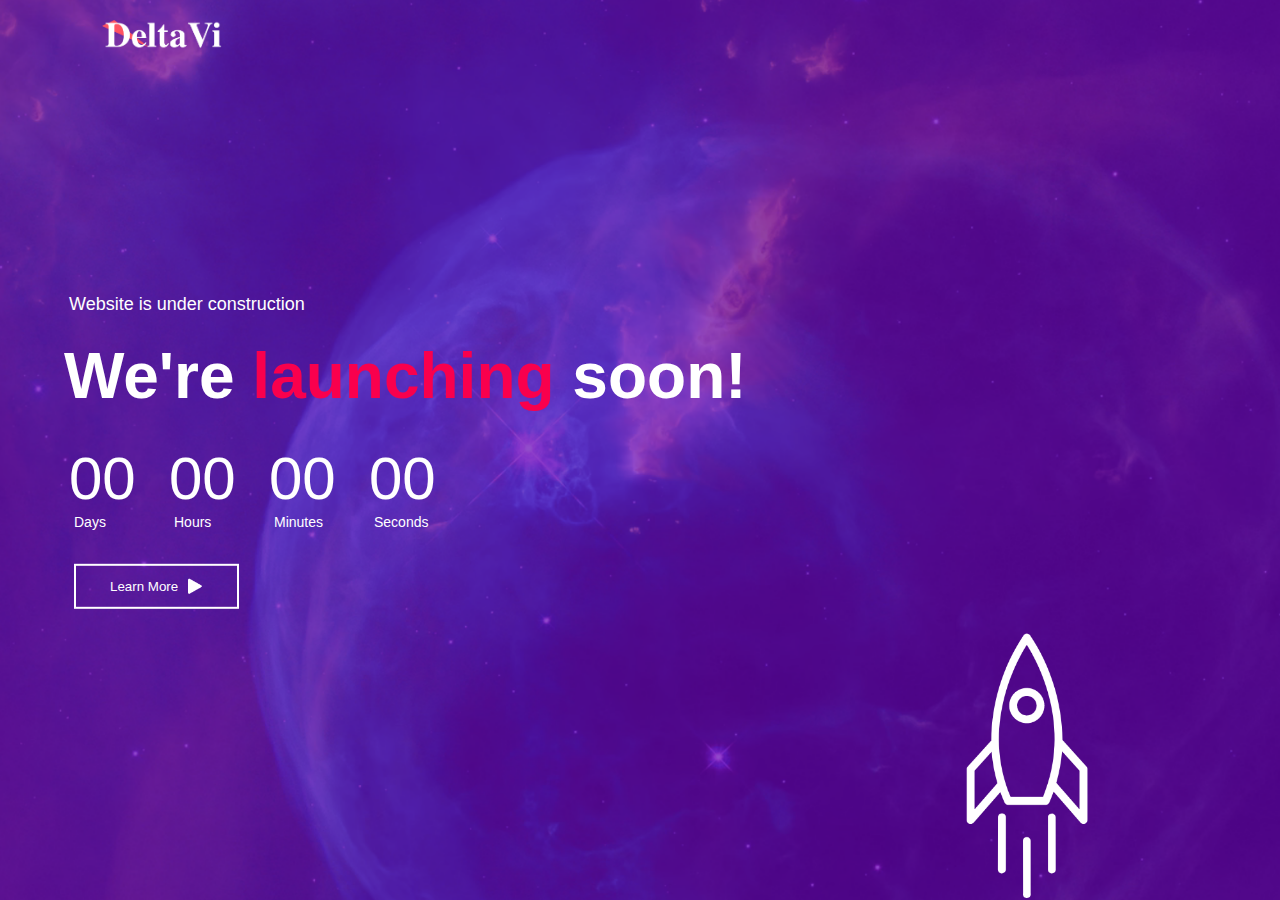
<file: coming soon/index.html>
<!DOCTYPE html>
<html lang="en">
<head>
    <meta charset="UTF-8">
    <meta http-equiv="X-UA-Compatible" content="IE=edge">
    <meta name="viewport" content="width=device-width, initial-scale=1.0">
    <title>Coming soon</title>
    <style>
        *{
            margin: 0;
            padding: 0;
            font-family: 'Poppins', sans-serif;
            box-sizing: border-box;
        }
        .container{
            width: 100vw;
            height: 100vh;
            background-image: url(images/background.png);
            background-position: center;
            background-size: cover;
            padding: 0 8%;
            position: relative;
        }
        .logo{
            width: 120px;
            cursor: pointer;
            padding: 20px 0;
        }
        .content{
            top: 50%;
            position: absolute;
            transform: translateY(-50%);
            color: #fff;
            margin-left: 5%;
            line-height: 1.5;
        }
        .content h1{
            font-size: 64px;
            font-weight: 600;
            margin-bottom: 10px;
        }
        .content p{
            font-size: 18px;
            margin: 0px 5px 10px;
        }
        button{
            color: #fff;
            border: 2px solid #fff;
            padding: 12px 34px;
            background: transparent;
            cursor: pointer;
            outline: none;
            display: flex;
            align-items: center;
            margin-top: 30px;
            margin-left: 10px;
        }
        .content h1 span{
            color: #f9004d;
        }
        button img{
            width: 15px;
            margin-left: 10px;
        }
        .launch-time{
            display: flex;
        }
        .launch-time div{
            flex-basis: 100px;
        }
        .launch-time div p{
            font-size: 60px;
            margin-bottom: -14px;
        }
        .launch-time div span{
            font-size: 14px;
            margin-left: 10px;
        }
        .rocket{
            width: 250px;
            position: absolute;
            right: 10%;
            bottom: 0;
            animation: rocket 4s linear infinite;
        }
        @keyframes rocket{
            0%{
                bottom: 0;
                opacity: 0;
            }
            100%{
                bottom: 105%;
                opacity: 1;
            }
        }
    </style>
</head>
<body>
    <div class="container">
        <img src="images/logo.png" class="logo">
    </div>
    <div class="content">
        <p>Website is under construction</p>
        <h1>We're <span>launching</span> soon!</h1>
        <div class="launch-time">
            <div>
                <p id="days">00</p>
                <span>Days</span>
            </div>
            <div>
                <p id="hours">00</p>
                <span>Hours</span>
            </div>
            <div>
                <p id="minutes">00</p>
                <span>Minutes</span>
            </div>
            <div>
                <p id="seconds">00</p>
                <span>Seconds</span>
            </div>
        </div>
        <button type="button">Learn More<img src="images/triangle.png"></button>
    </div>
    <img src="images/rocket.png" class="rocket">
    <script>
        var countDownDate = new Date("December 22, 2024 00:00:00").getTime();
        var x = setInterval(function() {
            var now = new Date().getTime();
            var distance = countDownDate - now;

            var days = Math.floor(distance / (1000 * 60 * 60 * 24));
            if (days < 10){
                days = '0' + days;
            }
            var hours = Math.floor((distance % (1000 * 60 * 60 * 24)) / (1000 * 60 * 60));
            if (hours < 10){
                hours = '0' + hours;
            }
            var minutes = Math.floor((distance % (1000 * 60 * 60)) / (1000 * 60));
            if (minutes < 10){
                minutes = '0' + minutes;
            }
            var seconds = Math.floor((distance % (1000 * 60)) / 1000);
            if (seconds < 10){
                seconds = '0' + seconds;
            }

            document.getElementById("days").innerHTML = days;
            document.getElementById("hours").innerHTML = hours;
            document.getElementById("minutes").innerHTML = minutes;
            document.getElementById("seconds").innerHTML = seconds;
        }, 1000);

        if(distance < 0){
            clearInterval(x);
            document.getElementById("days").innerHTML = '00';
            document.getElementById("hours").innerHTML = '00';
            document.getElementById("minutes").innerHTML = '00';
            document.getElementById("seconds").innerHTML = '00';
        }

    </script>
</body>
</html>
</file>
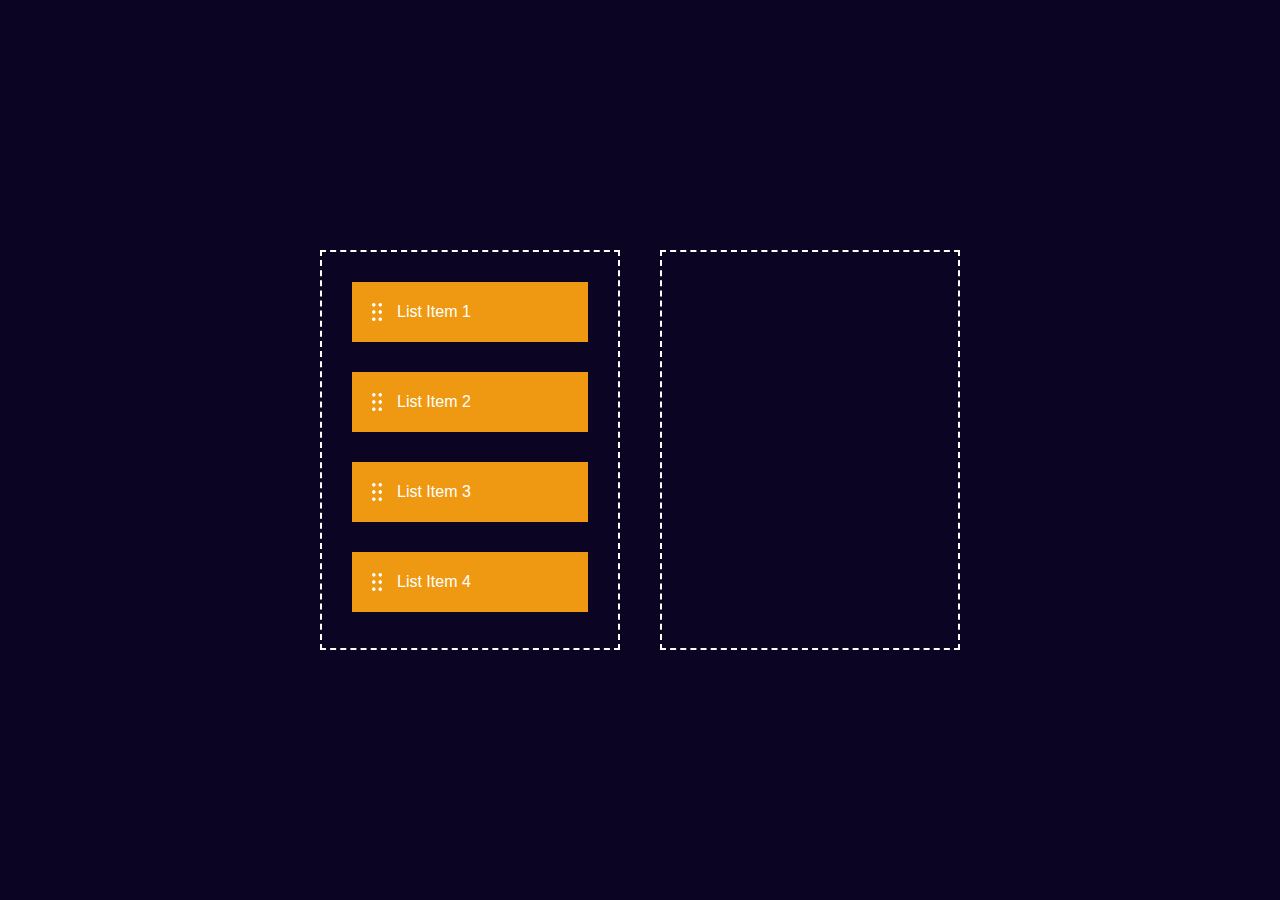
<file: drag&drop/index.html>
<!DOCTYPE html>
<html>
    <head>
        <meta name="viewport" content="width=device-width, initial-scale=1.0">
        <title>Drag & Drop</title>
        <style>
            * {
                margin: 0;
                padding: 0;
                font-family: Arial, Helvetica, sans-serif;
                box-sizing: border-box;
            }
            .container{
                width: 100%;
                min-height: 100vh;
                background:  #0b0423;
                display: flex;
                align-items: center;
                justify-content: center;
            }
            #left, #right{
                width: 300px;
                min-height: 400px;
                margin: 20px;
                border: 2px dashed #fff;
            }
            .list{
                background: #e91;
                height: 60px;
                margin: 30px;
                color: #fff;
                display: flex;
                align-items: center;
                cursor: grab;
            }
            .list img{
                width: 10px;
                margin-right: 15px;
                margin-left: 20px;
            }
        </style>
    </head>
    <body>
        <div class="container">
            <div id="left">
                <div class="list" draggable="true"><img src="icon.png" alt="drag_icon">List Item 1</div>
                <div class="list" draggable="true"><img src="icon.png" alt="drag_icon">List Item 2</div>
                <div class="list" draggable="true"><img src="icon.png" alt="drag_icon">List Item 3</div>
                <div class="list" draggable="true"><img src="icon.png" alt="drag_icon">List Item 4</div>
            </div>
            <div id="right">

            </div>
        </div>
        <script>
            let lists = document.getElementsByClassName("list");
            let rightBox = document.getElementById("right");
            let leftBox = document.getElementById("left");

            for(list of lists){
                list.addEventListener("dragstart", function(e){
                    let selected = e.target;

                    rightBox.addEventListener("dragover",e => e.preventDefault());
                    rightBox.addEventListener("drop", e => {
                        rightBox.appendChild(selected);
                        selected = null;
                    })

                    leftBox.addEventListener("dragover",e => e.preventDefault());
                    leftBox.addEventListener("drop", e => {
                        leftBox.appendChild(selected);
                        selected = null;
                    }) 
                })
            }

        </script>
    </body>
</html>
</file>
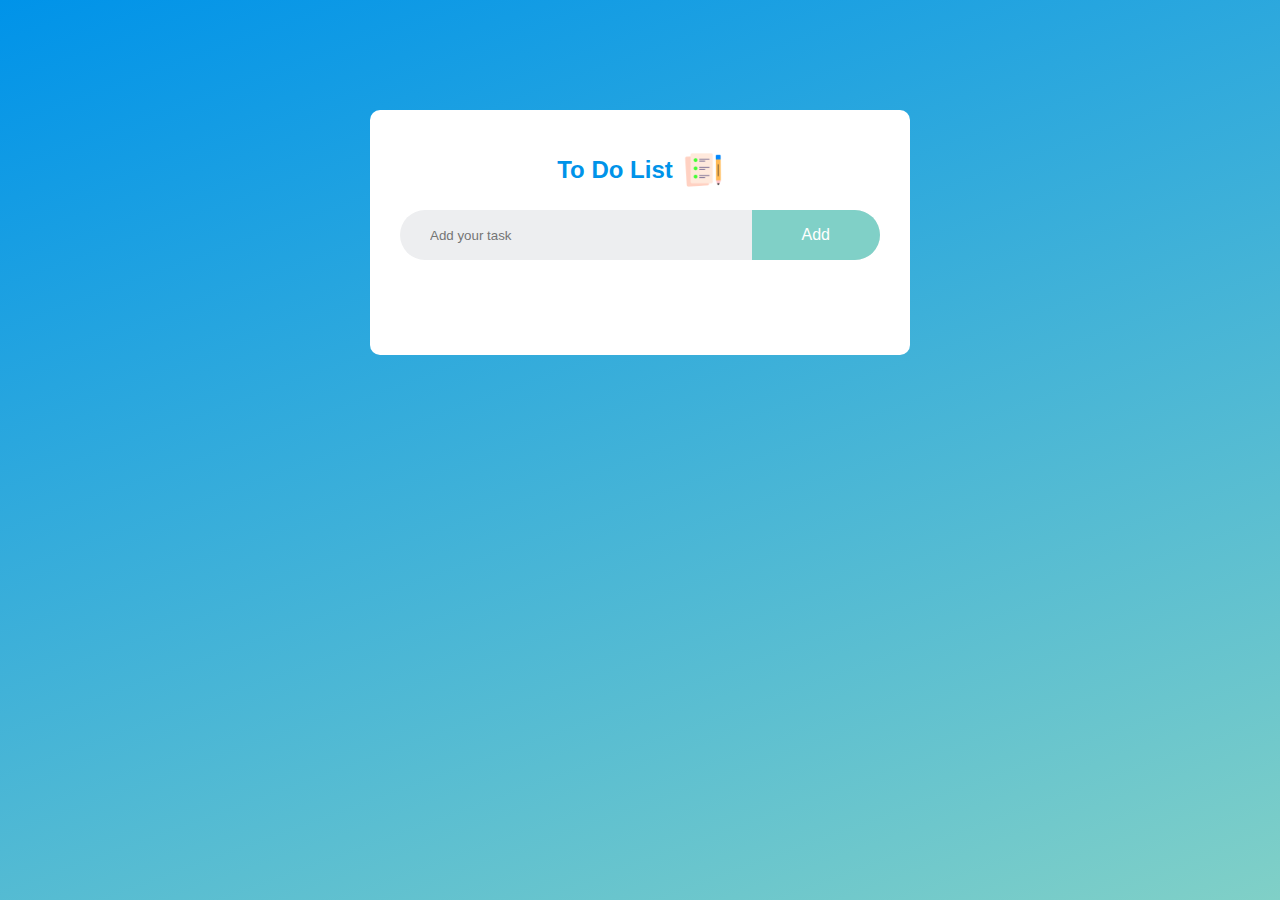
<file: to_do_list/index.html>
<!DOCTYPE html>
<html>
<head>
    <meta name="viewport" content="width=device-width, initial-scale=1.0">
    <meta charset="UTF-8">
    <title>To-Do List</title>
    <link rel="stylesheet" href="style.css">
</head>
<body>
<div class="container">
    <div class="todo-app">
        <h2>To Do List <img src="images/icon.png" alt="to do list icon"></h2>
        <div class="row">
            <input type="text" id="input-box" placeholder="Add your task">
            <button onclick="addTask()">Add</button>
        </div>
        <ul id="list-container">
        </ul>
    </div>
</div>
<script src="script.js"></script>
</body>
</html>
</file>
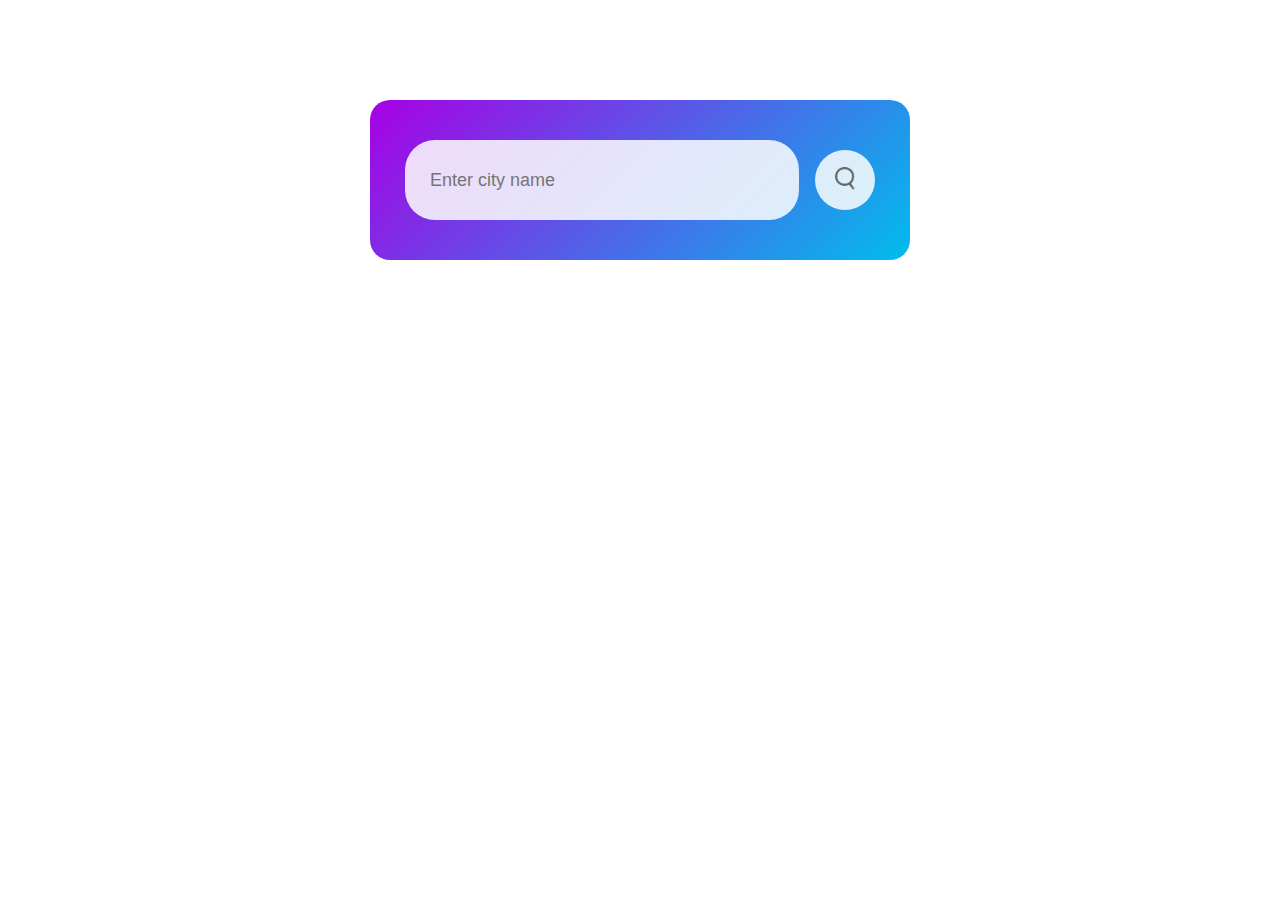
<file: weather/index.html>
<!DOCTYPE html>
<html>
<head>
    <meta name="viewport" content="width=device-width, initial-scale=1.0">
    <meta charset="UTF-8">
    <title>Weather App</title>
    <link rel="stylesheet" href="style.css">
</head>
<body>

    <div class="card">
        <div class="search">
            <input type="text" placeholder="Enter city name" spellcheck="false">
            <button>
                <img src="images/search.png">
            </button> 
        </div>
        <div class="error">
            <p>Invalid city name</p>
        </div>
        <div class="weather">
            <img src="images/rain.png" class="weather-icon">
            <h1 class="temp"></h1>
            <h2 class="city"></h2>
            <div class="details">
                <div class="col">
                    <img src="images/humidity.png">
                    <div>
                        <p class="humidity"></p>
                        <p class="txt">Humidity</p>
                    </div>
                </div>
                <div class="col">
                    <img src="images/wind.png">
                    <div>
                        <p class="wind"></p>
                        <p class="txt">Wind Speed</p>
                    </div>
                </div>
            </div>
        </div>
    </div>

    <script>
        const apiKey = '';
        const apiUrl = "https://api.openweathermap.org/data/2.5/weather?&units=metric&q=";
        let data;

        const searchBox = document.querySelector(".search input");
        const searchBtn = document.querySelector(".search button");
        const weatherIcon = document.querySelector(".weather-icon");

        async function checkWeather(city) {
            const response = await fetch(apiUrl + city + `&appid=${apiKey}`);
            data = await response.json()

            if(response.status == 404){
                document.querySelector(".error").style.display = "block";
                document.querySelector(".weather").style.display = "none";
                return;
            }

            document.querySelector(".error").style.display = "none";
            console.log(data);

            document.querySelector(".city").innerHTML = data.name;
            document.querySelector(".temp").innerHTML = Math.round(data.main.temp) + "°C";
            document.querySelector(".humidity").innerHTML = data.main.humidity + "%";
            document.querySelector(".wind").innerHTML = data.wind.speed + "km/h";

            if(data.weather[0].main == "Clouds"){
                weatherIcon.src = "images/clouds.png"
            }
            else if(data.weather[0].main == "Clear"){
                weatherIcon.src = "images/clear.png"
            }
            else if(data.weather[0].main == "Raing"){
                weatherIcon.src = "images/rain.png"
            }
            else if(data.weather[0].main == "Drizzle"){
                weatherIcon.src = "images/drizzle.png"
            }
            else if(data.weather[0].main == "Mist"){
                weatherIcon.src = "images/mist.png"
            }
            
            document.querySelector(".weather").style.display = "block";

        }

        searchBtn.addEventListener("click", ()=>{
            checkWeather(searchBox.value);
        })


    </script>

</body>
</html>
</file>
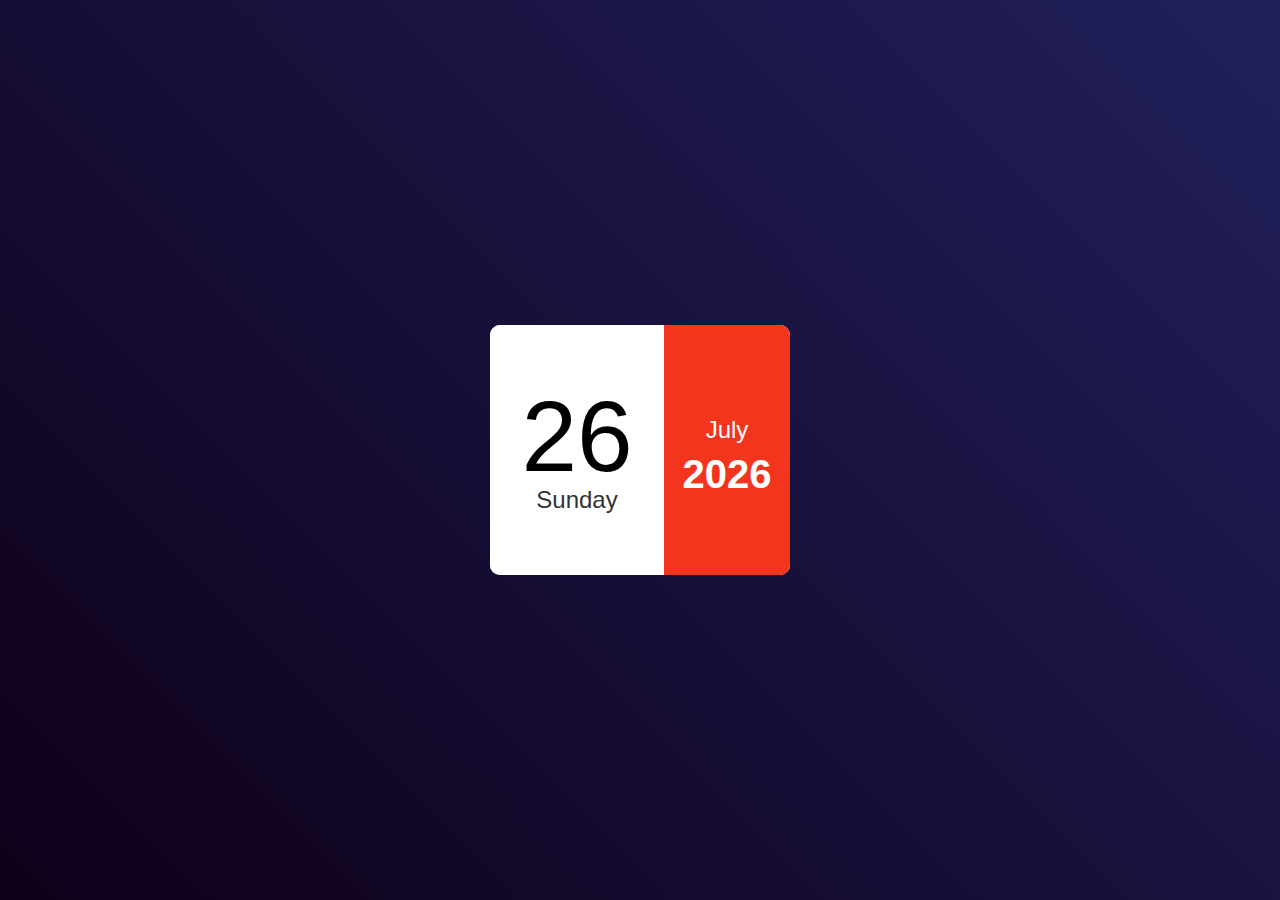
<file: calendar/calendar.html>
<!DOCTYPE html>
<html>
    <head>
        <meta name="viewport" content="width=device-width, initial-scale=1.0">
        <title>Calendar</title>
        <style>
            *{
                margin: 0;
                padding: 0;
                box-sizing: border-box;
                font-family: Arial, Helvetica, sans-serif;
            }
            .hero{
                width: 100%;
                min-height: 100vh;
                background: linear-gradient(45deg, #0f0019, #20205b);
                display: flex;
                align-items: center;
                justify-content: center;
            }
            .calendar{
                width: 300px;
                height: 250px;
                background: #fff;
                display: flex;
                align-items: center;
                border-radius: 10px;
            }
            .left, .right{
                height: 100%;
                display: flex;
                align-items: center;
                justify-content: center;
                font-size: 24px;
                flex-direction: column;
            }
            .right{
                background: #f4351e;
                color: #fff;
                width: 42%;
                border-top-right-radius: 10px;
                border-bottom-right-radius: 10px;
            }
            .left{
                background: white;
                width: 58%;
                border-top-left-radius: 10px;
                border-bottom-left-radius: 10px;
            }
            #date{
                font-size: 100px;
                line-height: 100px;
                
            }
            #day{
                color: hsl(0, 0%, 20%);
                font-weight: 400;
            }
            #year{
                font-size: 40px;
                font-weight: 600;
                line-height: 60px;
            }
            #month{
                font-weight: 400;
                margin-top: 20px;
            }
        </style>
    </head>
    <body>
        <div class="hero">
            <div class="calendar">
                <div class="left">
                    <p id="date">01</p>
                    <p id="day">Sunday</p>
                </div>
                <div class="right">
                    <p id="month">January</p>
                    <p id="year">2024</p>
                </div>
            </div>
        </div>
        <script>
            const date = document.getElementById("date");
            const day = document.getElementById("day");
            const month = document.getElementById("month");
            const year = document.getElementById("year");

            const today = new Date();

            const weekDays = ["Sunday", "Monday", "Tuesday", "Wednesday",
                "Thursday", "Friday", "Saturday" 
            ];
            const everyMonth = ["January", "February", "March", "April", "May", "June",
            "July", "August", "September", "October", "November", "December"
            ];
            date.innerHTML = (today.getDate() < 10 ? "0" : "") + today.getDate();
            day.innerHTML = weekDays[today.getDay()];
            month.innerHTML = everyMonth[today.getMonth()];
            year.innerHTML = today.getFullYear();

        </script>
    </body>
</html>
</file>
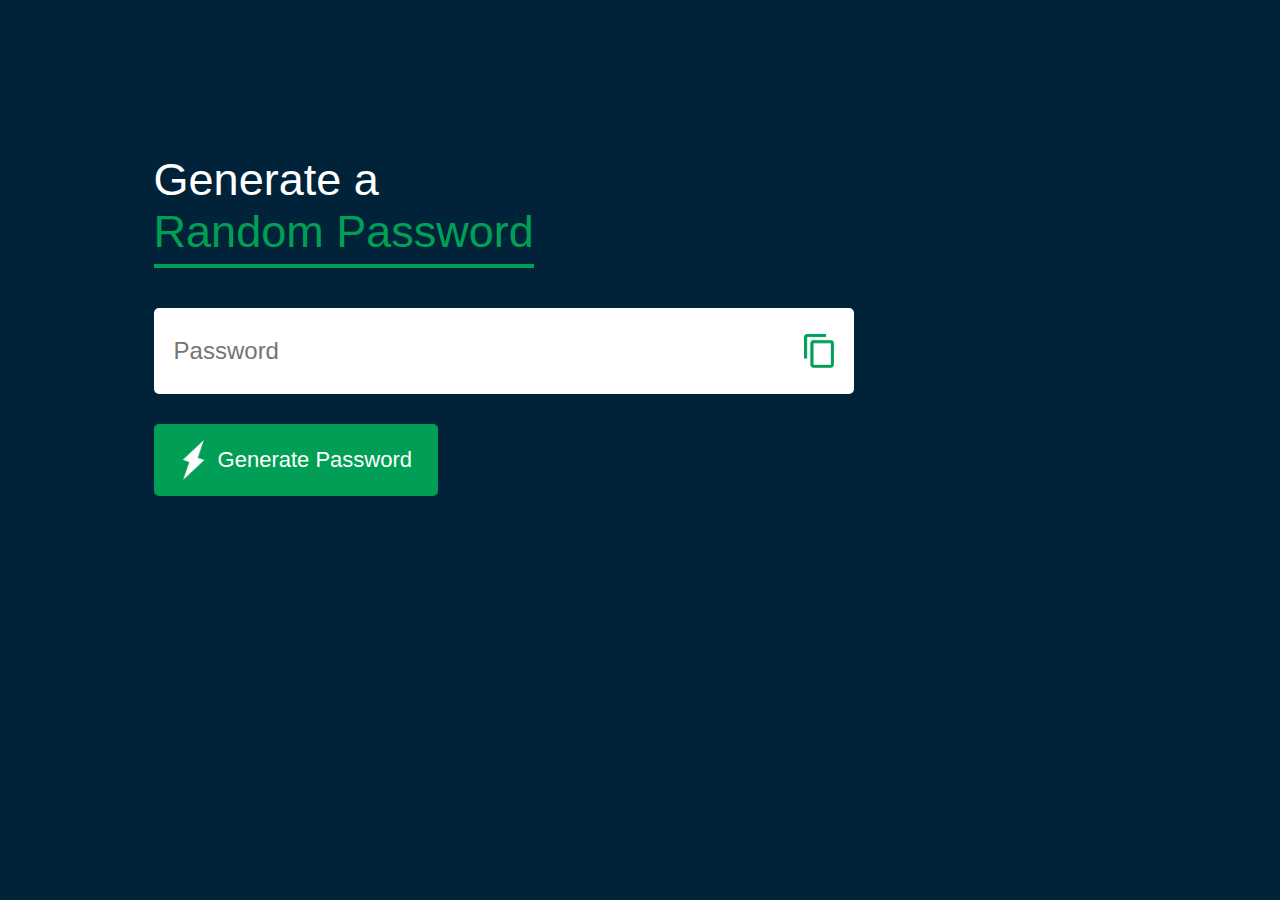
<file: password_generator/password_gen.html>
<!DOCTYPE html>
<html>
<head>
    <meta name="viewport" content="width=device-width, initial-scale=1.0">
    <meta charset="UTF-8">
    <title>Random Password Generator</title>
    <style>
        *{
            margin: 0;
            padding: 0;
            font-family: Arial, Helvetica, sans-serif;
            box-sizing: border-box;
        }
        body{
            background: #002339;
            color: #fff;
        }
        .container{
            margin: 12%;
            width: 90%;
            max-width: 700px;
        }
        .display{
            width: 100%;
            margin-top: 50px;
            margin-bottom: 30px;
            background: #fff;
            color: #333;
            display: flex;
            align-items: center;
            justify-content: space-between;
            padding: 26px 20px;
            border-radius: 5px;
        }
        .container h1{
            font-weight: 500;
            font-size: 45px;

        }
        .container h1 span{
            color: #019f55;
            border-bottom: 4px solid #019f55;
            padding-bottom: 7px;
        }
        .display img{
            width: 30px;
            cursor: pointer;
        }
        .display input{
            border: 0;
            outline: 0;
            font-size: 24px;
        }
        .container button img{
            margin-right: 10px;
            width: 28px;
        }
        .container button{
            border: 0;
            outline: 0;
            background: #019f55;
            color: #fff;
            font-size: 22px;
            font-weight: 300;
            display: flex;
            justify-content: center;
            align-items: center;
            padding: 16px 26px;
            border-radius: 5px;
            cursor: pointer;
        }
    </style>
</head>
<body>
    <div class="container">
        <h1>Generate a<br><span>Random Password</span></h1>
        <div class="display">
            <input type="text" id="password" placeholder="Password">
            <img src="images/copy.png" onclick="copyPassword()">
        </div>
        <button onclick="createPassword()"><img src="images/generate.png">Generate Password</button>
    </div>

    <script>

        const passwordBox = document.getElementById("password");
        const length = 14;

        const upperCase = "ABCDEFGHIJKLMNOPQRSTUVWXYZ";
        const lowerCase = "abcdefghijklmnopqrstuvwxyz";
        const number = "0123456789";
        const symbol = "!#$%&()*+-/<=>?@[]^_{|}~";

        const allChars = upperCase + lowerCase + number + symbol;

        function createPassword(){
            let password = "";

            while(length > password.length){
                password += allChars[Math.floor(Math.random() * allChars.length)];
            }
            passwordBox.value = password;
        }

        function copyPassword(){
            passwordBox.select();
            document.execCommand("copy");
        }
    </script>

</body>
</html>
</file>
<file: to_do_list/style.css>
*{
    margin: 0;
    padding: 0;
    font-family: Arial, Helvetica, sans-serif;
    box-sizing: border-box;
}
.container{
    width: 100%;
    min-height: 100vh;;
    background-color: #0093E9;
    background-image: linear-gradient(160deg, #0093E9 0%, #80D0C7 100%);
    padding: 10px;
}
.todo-app{
    width: 100%;
    max-width: 540px;
    background: #fff;
    margin: 100px auto 20px;
    padding: 40px 30px 70px;
    border-radius: 10px;
}
.todo-app h2{
    color: #0093E9;
    display: flex;
    align-items: center;
    margin-bottom: 20px;
    justify-content: center;
}
.todo-app h2 img{
    width: 40px;
    margin-left: 10px;
}
.row{
    display: flex;
    align-items: center;
    justify-content: space-between;
    background: #edeef0;
    border-radius: 30px;
    padding-left: 20px;
    margin-bottom: 25px;
}
input {
    flex: 1;
    border: none;
    outline: none;
    background: transparent;
    padding: 10px
}
button{
    border: none;
    outline: none;
    padding: 16px 50px;
    background: #80D0C7;
    color: #fff;
    font-size: 16px;
    cursor: pointer;
    border-radius: 0 40px 40px 0;
    transition-duration: 0.4s;
}
button:hover {
    background: #71a39e;
}
ul li{
    list-style: none;
    font-size: 18px;
    padding: 12px 8px 12px 50px;
    cursor: pointer;
    position: relative;
    overflow-wrap: break-word;
}
ul li::before{
    content: '';
    position: absolute;
    height: 28px;
    width: 28px;
    border-radius: 50%;
    background-image: url("images/unchecked.png");
    background-size: cover;
    background-position: center;
    top: 9px;
    left: 12px;
}
ul li.checked{
    color: #555;
    text-decoration: line-through;
    
}
ul li.checked::before{
    background-image: url("images/checked.png");
}
ul li span{
    position: absolute;
    right: 0;
    top: 5px;
    width: 40px;
    height: 40px;
    font-size: 22px;
    color: #555;
    line-height: 40px;
    text-align: center;
    border-radius: 50%;
}
ul li span:hover{
    background: #edeef0;
}
</file>
<file: weather/style.css>
body{
    font-family: Arial, Helvetica, sans-serif;
    box-sizing: border-box;
}
.card{
    width: 90%;
    max-width: 470px;
    background: linear-gradient(135deg, #a700e4, #00bdec);
    color: #fff;
    margin: 100px auto 0;
    border-radius: 20px;
    padding: 40px 35px;
    text-align: center;
}
.search{
    width: 100%;
    display: flex;
    align-items: center;
    justify-content: space-between;
}
.search input{
    border: 0;
    outline: 0;
    color: #555;
    padding: 10px 25px;
    height: 60px;
    border-radius: 30px;
    flex: 1;
    margin-right: 16px;
    font-size: 18px;
    background-color: #fefefed9;
}
.search button{
    border: 0;
    outline: 0;
    padding: 10px;
    border-radius: 50%;
    background: white;
    width: 60px;
    height: 60px;
    cursor: pointer;
    background-color: #fefefed9;
}
.search button img{
    width: 20px;
}
.weather-icon{
    width: 200px;
    margin-top: 30px;
}
.weather h1{
    font-size: 80px;
    font-weight: 500;
    margin-top: -10px;
}
.weather h2{
    font-size: 45px;
    font-weight: 400;
    margin-top: -50px;
}
.details{
    display: flex;
    align-items: center;
    justify-content: space-between;
    padding: 0 20px;
    margin-top: 50px;

}
.col{
    display: flex;
    align-items: center;
    text-align: left;
    margin-top: -20px;
}
.col img{
    width: 60px;
    margin-right: 10px;
    margin-top: 10px;
}
.humidity, .wind{
    font-size: 28px;
}
.humidity
{
    margin-left: 5px;
}
.txt {
    margin-top: -25px;
    margin-left: 5px;
}
.weather{
    display: none;
}
.error{
    text-align: left;
    margin-left: 10px;
    font-size: 18px;
    margin-top: 10px;
    display: none;
}
</file>
